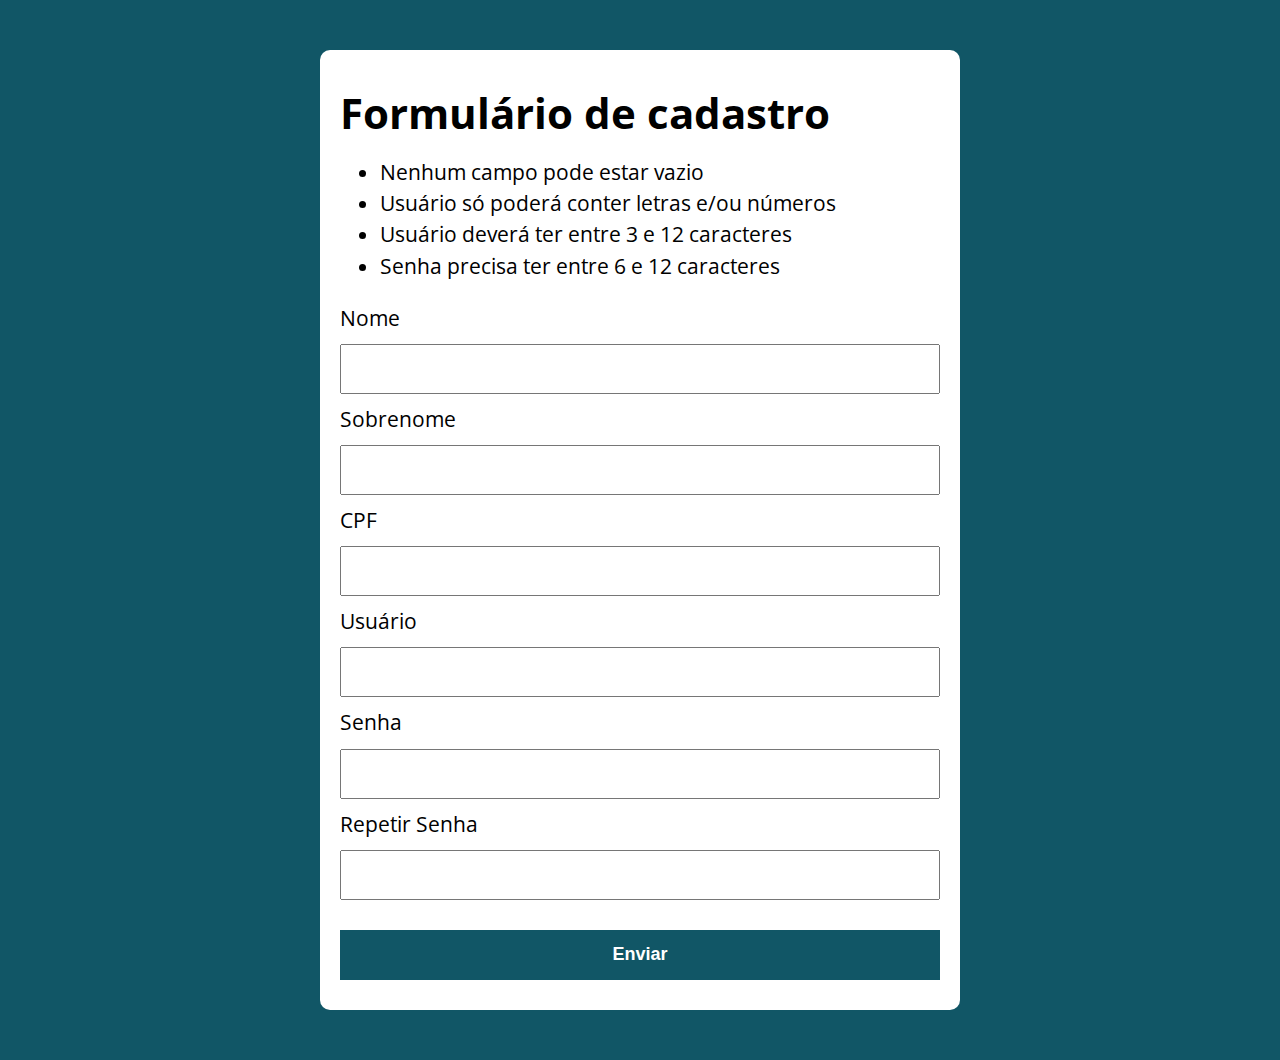
<file: formulario-usuario/index.html>
<!DOCTYPE html>
<html lang="pt-BR">

<head>
  <meta charset="UTF-8">
  <meta name="viewport" content="width=device-width, initial-scale=1.0">
  <meta http-equiv="X-UA-Compatible" content="ie=edge">
  <title>Modelo</title>
  <link rel="stylesheet" href="css/style.css">
</head>

<body>

  <section class="container">
    <h1>Formulário de cadastro</h1>
    <ul>
      <li>Nenhum campo pode estar vazio</li>
      <li>Usuário só poderá conter letras e/ou números</li>
      <li>Usuário deverá ter entre 3 e 12 caracteres</li>
      <li>Senha precisa ter entre 6 e 12 caracteres</li>
    </ul>
    
    <form action="/" method="POST" class='formulario'>
      <label>Nome</label>
      <input type="text" class="nome validar">
      <label>Sobrenome</label>
      <input type="text" class="sobrenome validar">
      <label>CPF</label>
      <input type="text" class="cpf validar">
      <label>Usuário</label>
      <input type="text" class="usuario validar">
      <label>Senha</label>
      <input type="password" class="senha validar">
      <label>Repetir Senha</label>
      <input type="password" class="repetir-senha validar">
      <button type="submit">Enviar</button>
    </form>
  </section>

  <script src="js/validaCPF.js"></script>
  <script src="js/main.js"></script>
</body>

</html>
</file>
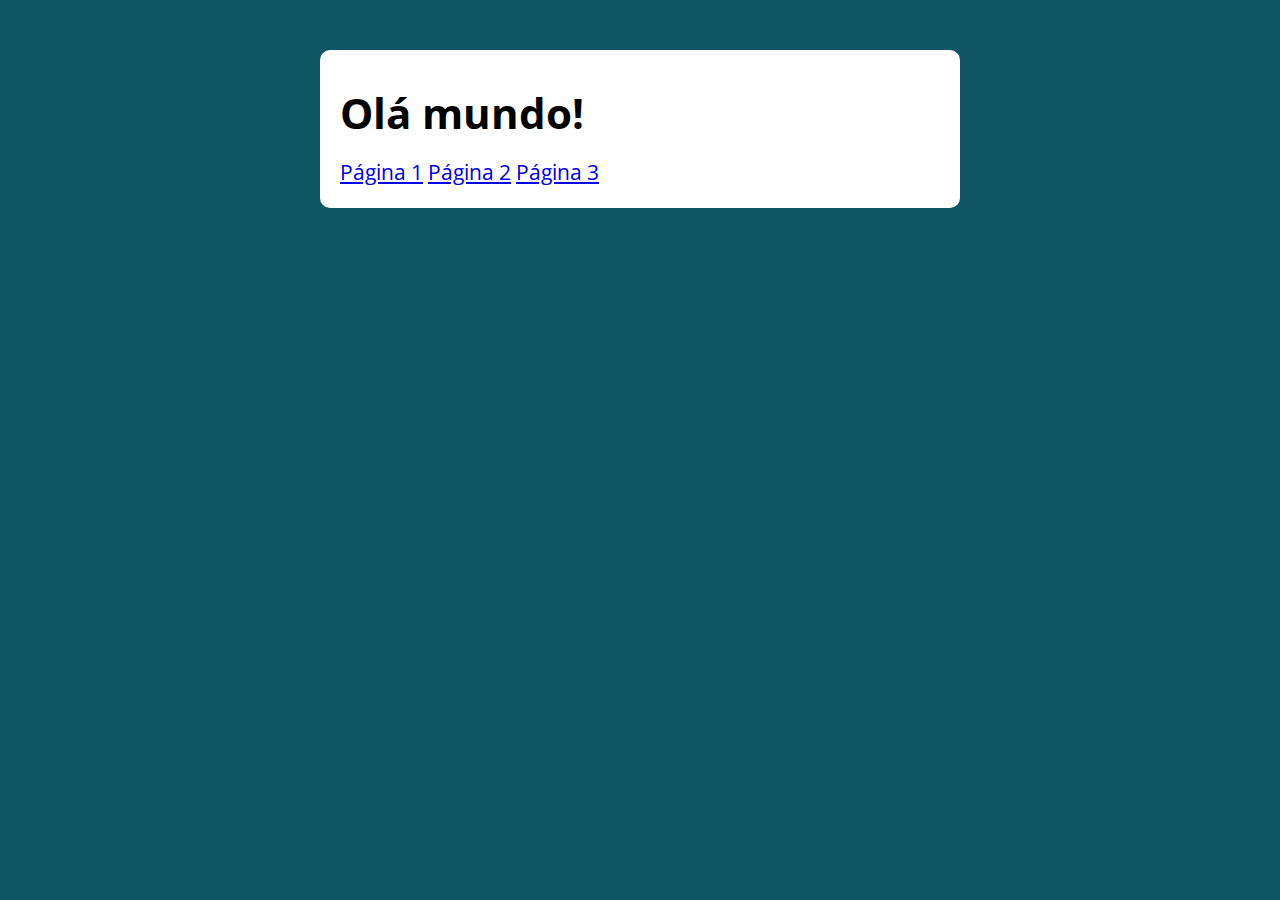
<file: httpRequestGet+Promisses/index.html>
<!DOCTYPE html>
<html lang="pt-BR">

<head>
  <meta charset="UTF-8">
  <meta name="viewport" content="width=device-width, initial-scale=1.0">
  <meta http-equiv="X-UA-Compatible" content="ie=edge">
  <title>Modelo</title>
  <link rel="stylesheet" href="assets/css/styles.css">
</head>

<body>

  <section class="container">
    <h1>Olá mundo!</h1>
    <a href="pagina1.html">Página 1</a>
    <a href="pagina2.html">Página 2</a>
    <a href="pagina3.html">Página 3</a>

    <div class="resultado"></div>
  </section>

  <script src="./assets/js/main.js"></script>
</body>

</html>
</file>
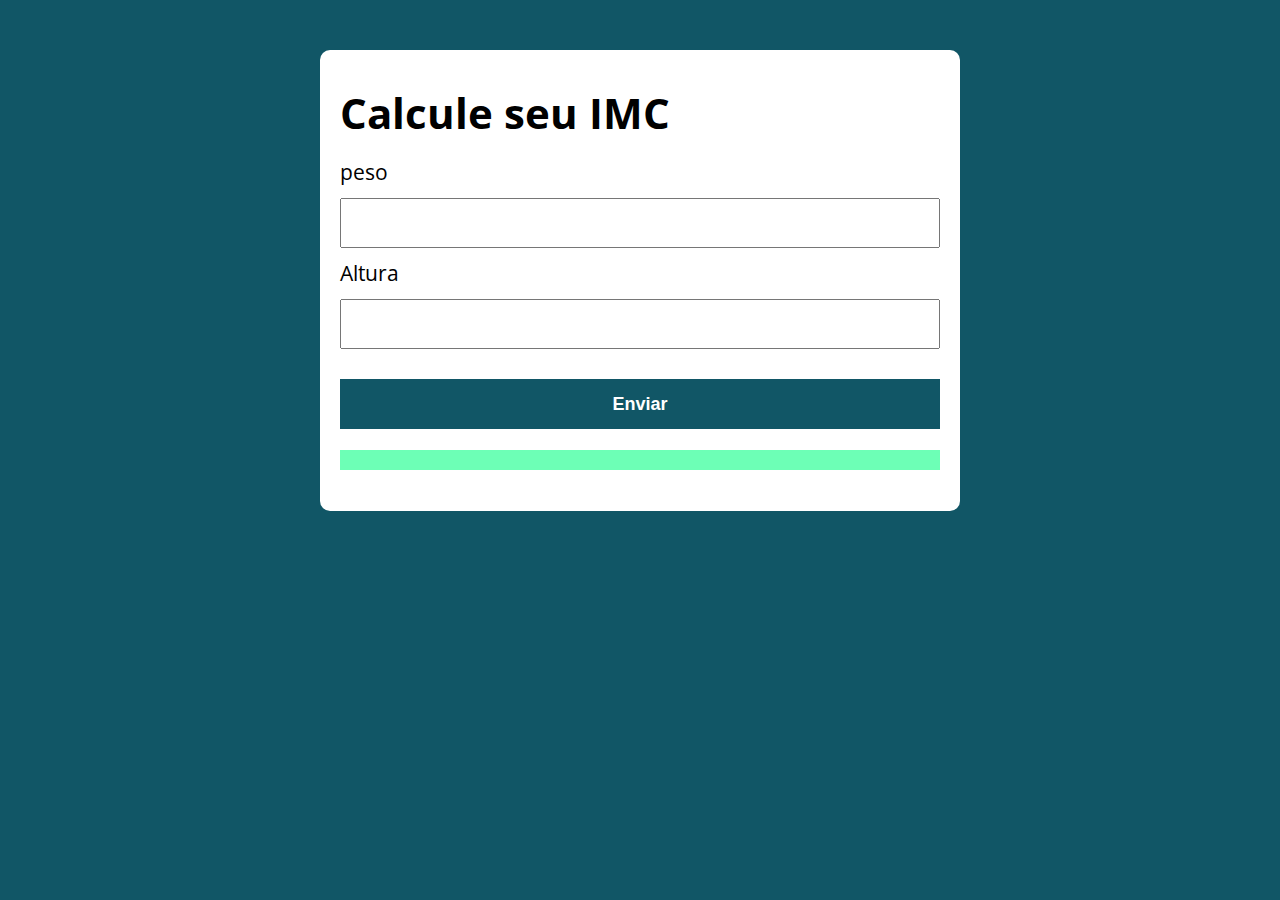
<file: crud-imc/html/index.html>
<!DOCTYPE html>
<html lang="en">

<head>
    <meta charset="UTF-8">
    <meta http-equiv="X-UA-Compatible" content="IE=edge">
    <meta name="viewport" content="width=device-width, initial-scale=1.0">
    <link rel="stylesheet" href="../css/style.css">
    <link rel="stylesheet" href="../js/imc.js">
    
    <title>Calcule seu IMC</title>
</head>

<body>
    <section class="container">
        <form action="/" id="formulario" method="POST">
            <h1>Calcule seu IMC</h1>
            <label for="peso" id="peso">peso</label>
            <input type="text" id="peso">
            <label for="altura" id="altura">Altura</label>
            <input type="text" id="altura">
            <button type="submit">Enviar</button>
        </form>
        <div id="resultado">
            <p class="paragrafo-resultado"></p>
        </div>

    </section>
</body>

</html>
</file>
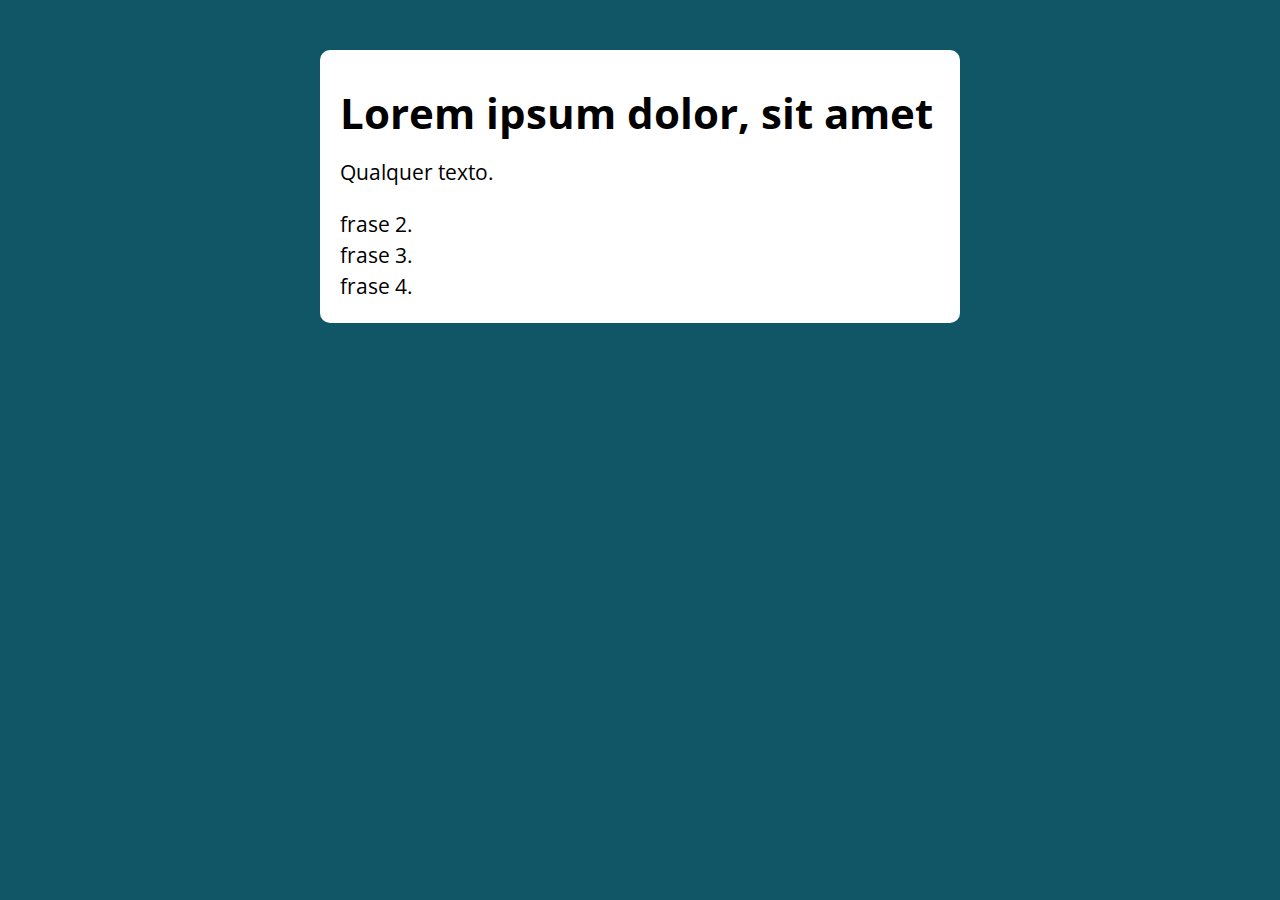
<file: For/html/index.html>
<!DOCTYPE html>
<html lang="pt-BR">

<head>
  <meta charset="UTF-8">
  <meta name="viewport" content="width=device-width, initial-scale=1.0">
  <meta http-equiv="X-UA-Compatible" content="ie=edge">
  <title>Calcule seu IMC</title>
  <link rel="stylesheet" href="../css/styles.css">
</head>

<body>

  <section class="container">
  <h1>Lorem ipsum dolor, sit amet</h1>
  <!-- AQUI -->
  </section>

  <script src="../js/main.js"></script>
</body>

</html>
</file>
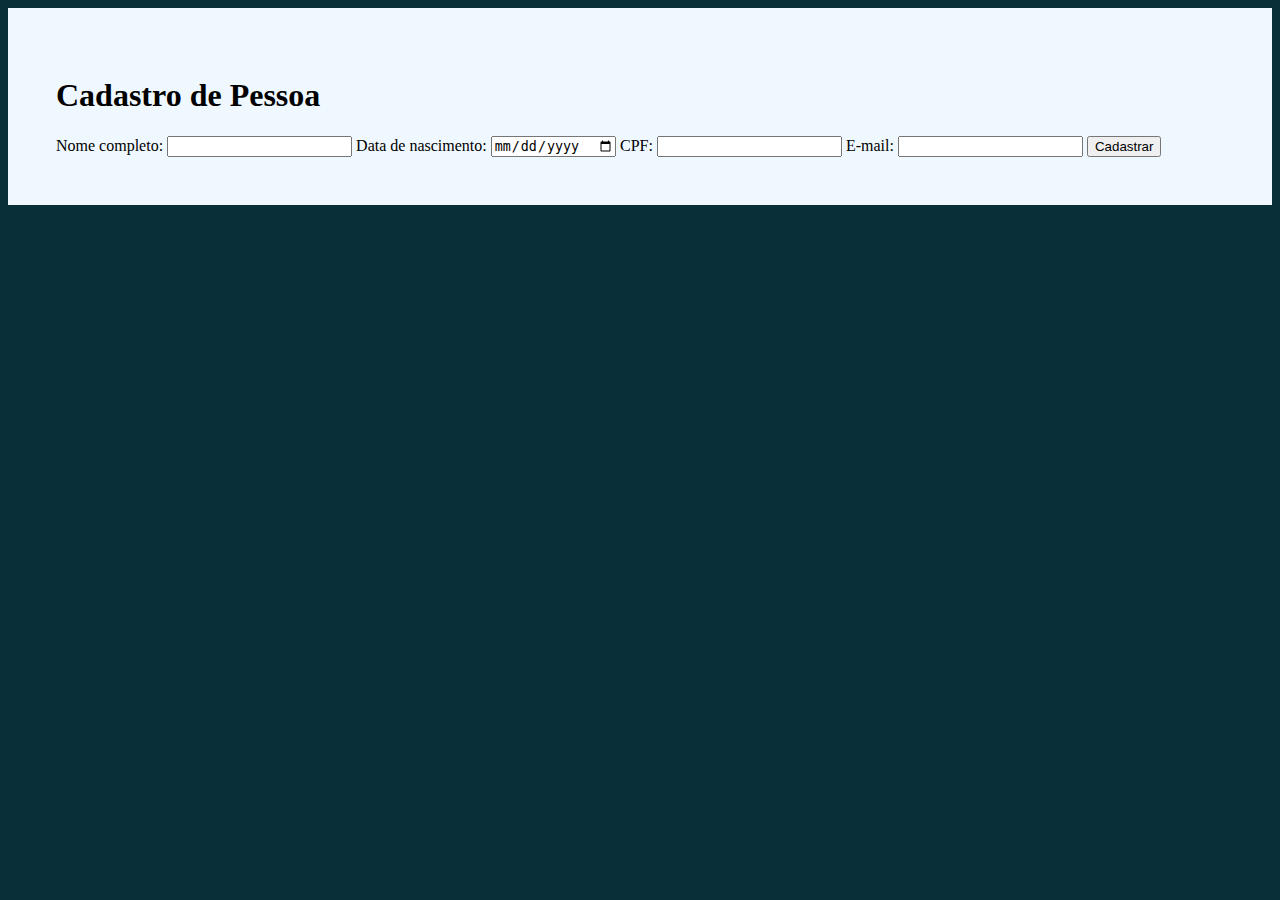
<file: outros/pagina.html>
<!DOCTYPE html>
<html lang="pt-BR">

<head>
    <meta charset="UTF-8">
    <meta http-equiv="X-UA-Compatible" content="IE=edge">
    <meta name="viewport" content="width=device-width, initial-scale=1.0">
    <link rel="stylesheet" href="css/style.css">
    <title>Cadastro de Pessoa</title>
</head>

<body>
    <section class="container">
        <h1>Cadastro de Pessoa</h1>
        <div class="cadastro">
            <label for="nome-completo">Nome completo: </label>
            <input type="text" class="nomeCompleto">
            <label for="data-nascimento">Data de nascimento: </label>
            <input type="date" class="nomeCompleto">
            <label for="cpf">CPF: </label>
            <input type="text" class="cpf">
            <label for="email">E-mail: </label>
            <input type="email" class="email">
            <button class="btnCadastrar">Cadastrar</button>
        </div>
    </section>
</body>

</html>
</file>
<file: formulario-usuario/css/style.css>
@import url('https://fonts.googleapis.com/css?family=Open+Sans:400,700&display=swap');
:root {
  --primary-color: rgb(17, 86, 102);
  --primary-color-darker: rgb(9, 48, 56);
}

* {
  box-sizing: border-box;
  outline: 0;
}

body {
  margin: 0;
  padding: 0;
  background: var(--primary-color);
  font-family: 'Open sans', sans-serif;
  font-size: 1.3em;
  line-height: 1.5em;
}

.container {
  max-width: 640px;
  margin: 50px auto;
  background: #fff;
  padding: 20px;
  border-radius: 10px;
}

form input, form label, form button {
  display: block;
  width: 100%;
  margin-bottom: 10px;
}

form input {
  font-size: 24px;
  height: 50px;
  padding: 0 20px;
}

form input:focus {
  outline: 1px solid var(--primary-color);
}

form button {
  border: none;
  background: var(--primary-color);
  color: #fff;
  font-size: 18px;
  font-weight: 700;
  height: 50px;
  cursor: pointer;
  margin-top: 30px;
}

form button:hover {
  background: var(--primary-color-darker);
}
.error-text {
  font-size: 12px;
  color: red;
}
</file>
<file: httpRequestGet+Promisses/assets/css/styles.css>
@import url('https://fonts.googleapis.com/css?family=Open+Sans:400,700&display=swap');

:root {
    --primary-color: rgb(17, 86, 102);
    --primary-color-darker: rgb(9, 48, 56);
}

* {
    box-sizing: border-box;
    outline: 0;
}

body {
    margin: 0;
    padding: 0;
    background: var(--primary-color);
    font-family: 'Open sans', sans-serif;
    font-size: 1.3em;
    line-height: 1.5em;
}

.container {
    max-width: 640px;
    margin: 50px auto;
    background: #fff;
    padding: 20px;
    border-radius: 10px;
}

form input,
form label,
form button {
    display: block;
    width: 100%;
    margin-bottom: 10px;
}

form input {
    font-size: 24px;
    height: 50px;
    padding: 0 20px;
}

form input:focus {
    outline: 1px solid var(--primary-color);
}

form button {
    border: none;
    background: var(--primary-color);
    color: #fff;
    font-size: 18px;
    font-weight: 700;
    height: 50px;
    cursor: pointer;
    margin-top: 30px;
}

form button:hover {
    background: var(--primary-color-darker);
}
.bad {
    background: rgb(255, 150, 150);
}
</file>
<file: crud-imc/css/style.css>
@import url('https://fonts.googleapis.com/css?family=Open+Sans:400,700&display=swap');

:root {
    --primary-color: rgb(17, 86, 102);
    --primary-color-darker: rgb(9, 48, 56);
}

* {
    box-sizing: border-box;
    outline: 0;
}

body {
    margin: 0;
    padding: 0;
    background: var(--primary-color);
    font-family: 'Open sans', sans-serif;
    font-size: 1.3em;
    line-height: 1.5em;
}

.container {
    max-width: 640px;
    margin: 50px auto;
    background: #fff;
    padding: 20px;
    border-radius: 10px;
}

form input,
form label,
form button {
    display: block;
    width: 100%;
    margin-bottom: 10px;
}

form input {
    font-size: 24px;
    height: 50px;
    padding: 0 20px;
}

form input:focus {
    outline: 1px solid var(--primary-color);
}

form button {
    border: none;
    background: var(--primary-color);
    color: #fff;
    font-size: 18px;
    font-weight: 700;
    height: 50px;
    cursor: pointer;
    margin-top: 30px;
}

form button:hover {
    background: var(--primary-color-darker);
}

.paragrafo-resultado,
.bad {
    background: rgb(109, 255, 182);
    padding: 10px 20px;
}

.bad {
    background: rgb(255, 150, 150);
}
</file>
<file: For/css/styles.css>
@import url('https://fonts.googleapis.com/css?family=Open+Sans:400,700&display=swap');
:root {
  --primary-color: rgb(17, 86, 102);
  --primary-color-darker: rgb(9, 48, 56);
}

* {
  box-sizing: border-box;
  outline: 0;
}

body {
  margin: 0;
  padding: 0;
  background: var(--primary-color);
  font-family: 'Open sans', sans-serif;
  font-size: 1.3em;
  line-height: 1.5em;
}

.container {
  max-width: 640px;
  margin: 50px auto;
  background: #fff;
  padding: 20px;
  border-radius: 10px;
}

form input, form label, form button {
  display: block;
  width: 100%;
  margin-bottom: 10px;
}

form input {
  font-size: 24px;
  height: 50px;
  padding: 0 20px;
}

form input:focus {
  outline: 1px solid var(--primary-color);
}

form button {
  border: none;
  background: var(--primary-color);
  color: #fff;
  font-size: 18px;
  font-weight: 700;
  height: 50px;
  cursor: pointer;
  margin-top: 30px;
}

form button:hover {
  background: var(--primary-color-darker);
}

.paragrafo-resultado, .bad {
  background: rgb(109, 255, 182);
  padding: 10px 20px;
}

.bad {
  background: rgb(255, 150, 150);
}
</file>
<file: outros/css/style.css>
:root {
    --primary-color: rgb(17, 86, 102);
    --primary-color-darker: rgb(9, 48, 56);
}

body{
    background-color: var(--primary-color-darker);
}

.container{
    background-color: aliceblue;
    padding: 3rem;

}

h1{
    justify-content: center;
}
</file>
